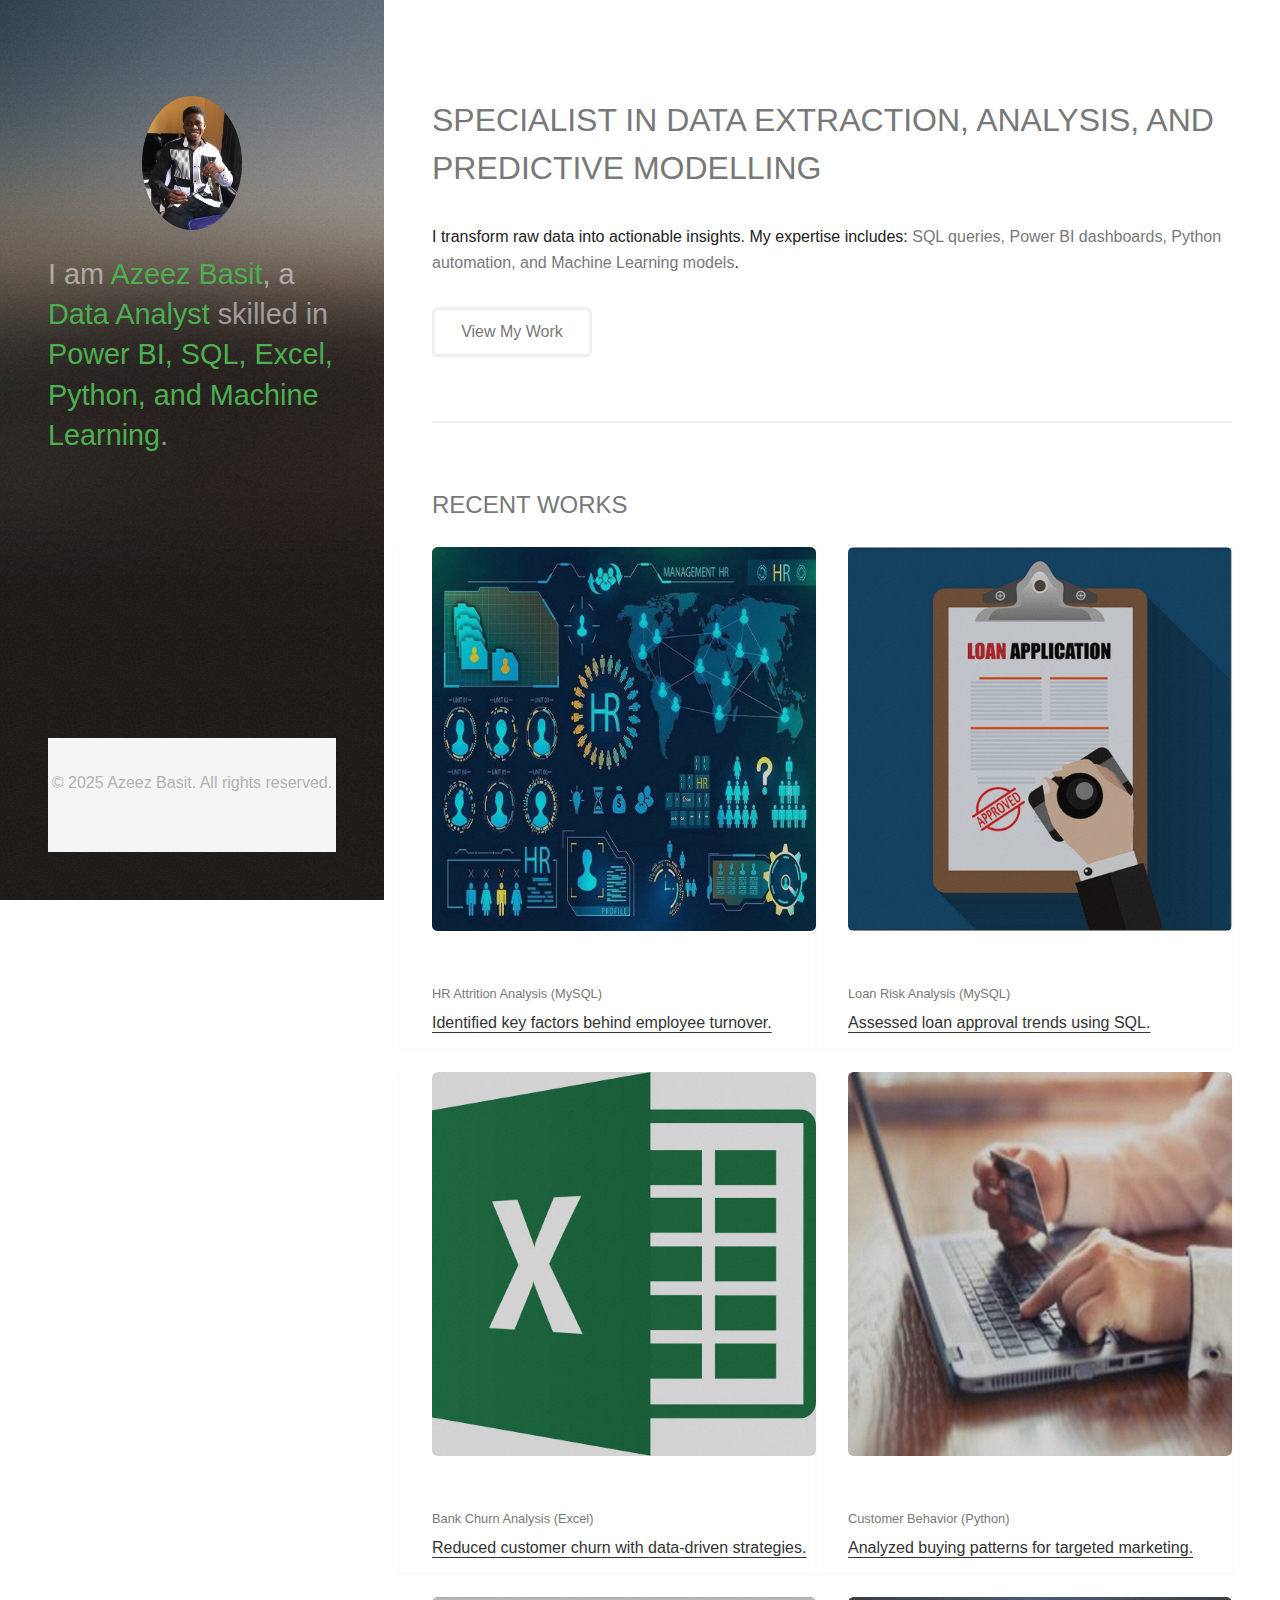
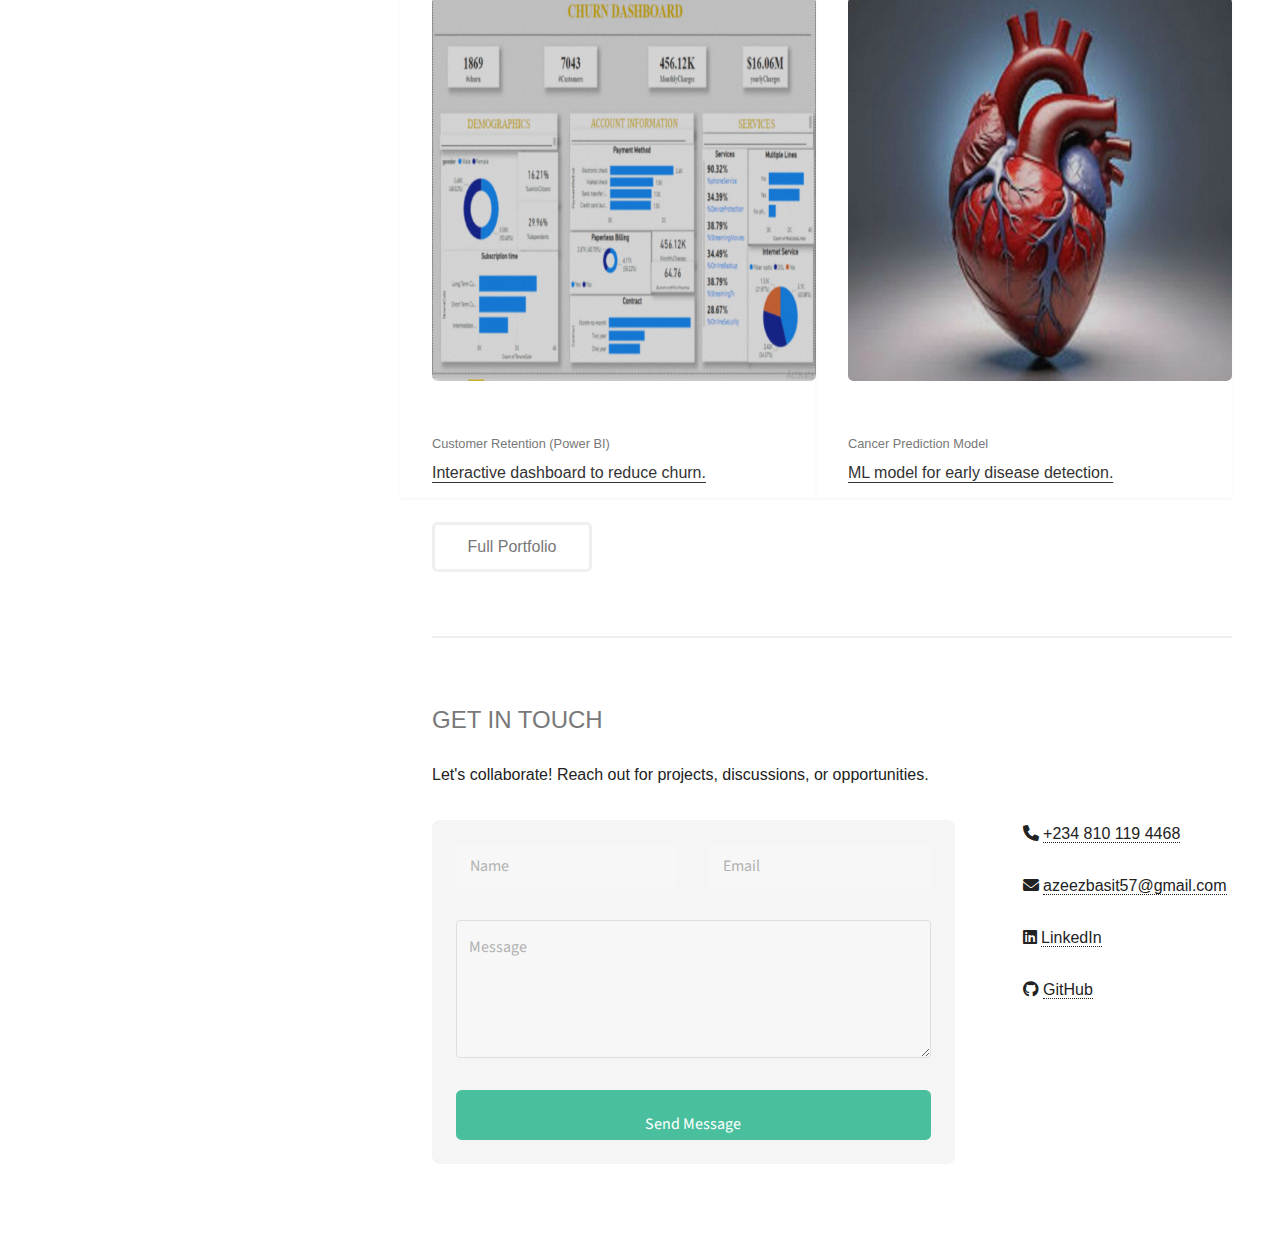
<file: index.html>
<!DOCTYPE html>
<html lang="en">
  <head>
    <title>Azeez Basit | Data Analyst Portfolio</title>
    <meta charset="utf-8" />
    <meta name="viewport" content="width=device-width, initial-scale=1" />
    <meta name="description" content="Data Analyst skilled in Power BI, SQL, Python & Machine Learning. Explore my projects and insights." />
    <link rel="stylesheet" href="assets/css/main.css" />
    <link rel="stylesheet" href="https://cdnjs.cloudflare.com/ajax/libs/font-awesome/6.0.0/css/all.min.css" />
    <style>
      /* ===== IMPROVED STYLES ===== */
      :root {
        --primary-color: #4CAF50;
        --text-color: #222222; /* Darker font color */
        --light-gray: #f5f5f5;
      }

      body {
        font-family: "Roboto", sans-serif;
        line-height: 1.6;
        color: var(--text-color); /* Applies darker text site-wide */
      }

      /* Header & Intro */
      #header .inner h1 {
        font-size: 1.8rem;
        line-height: 1.4;
      }
      #header .inner strong {
        color: var(--primary-color);
      }

      /* Projects Grid */
      .work-item {
        transition: transform 0.3s ease;
        margin-bottom: 1.5rem;
      }
      .work-item:hover {
        transform: translateY(-5px);
      }
      .work-item h3 {
        margin: 0.5rem 0;
        font-size: 1.2rem;
      }
      /* Larger underlined descriptions */
      .work-item p {
        text-decoration: underline;
        text-underline-offset: 4px;
        font-size: 1rem !important; /* Increased size */
        font-weight: normal;
        color: #333 !important; /* Darker than before */
        margin-top: 0.5rem;
      }

      /* Contact Form */
      form {
        background: var(--light-gray);
        padding: 1.5rem;
        border-radius: 8px;
      }
      input, textarea {
        width: 100%;
        padding: 0.75rem;
        margin-bottom: 1rem;
        border: 1px solid #ddd;
        border-radius: 4px;
      }
      input[type="submit"] {
        background: var(--primary-color);
        color: white;
        border: none;
        cursor: pointer;
        padding: 0.75rem 1.5rem;
        transition: background 0.3s;
      }
      input[type="submit"]:hover {
        background: #3e8e41;
      }

      /* Social Links */
      .labeled-icons li {
        margin-bottom: 1rem;
      }
      .labeled-icons a {
        color: var(--primary-color);
        text-decoration: none;
      }
      .labeled-icons a:hover {
        text-decoration: underline;
      }

      /* Footer */
      footer {
        text-align: center;
        padding: 2rem 0;
        background: var(--light-gray);
        margin-top: 2rem;
      }

      /* ===== RESPONSIVE FIXES ===== */
      @media (max-width: 768px) {
        #header .inner h1 {
          font-size: 1.4rem;
        }
        .col-6 {
          width: 100% !important;
        }
        #three .row {
          flex-direction: column;
        }
        #three .col-8, #three .col-4 {
          width: 100% !important;
        }
      }
    </style>
  </head>

  <body class="is-preload">
    <!-- Header -->
    <header id="header">
      <div class="profile">
        <a href="#" class="image avatar">
          <img src="images/prof/profile.jpg" alt="Azeez Basit">
        </a>			
      </div>	
      <div class="inner">
        <h1>
          I am <strong>Azeez Basit</strong>, a <strong>Data Analyst</strong> skilled in <strong>Power BI, SQL, Excel, Python, and Machine Learning</strong>.
        </h1>
      </div>
    </header>

    <!-- Main Content -->
    <main id="main">
      <!-- About Section -->
      <section id="one">
        <header class="major">
          <h2>SPECIALIST IN <strong>DATA EXTRACTION, ANALYSIS, AND PREDICTIVE MODELLING</strong></h2>
        </header>
        <p>
          I transform raw data into actionable insights. My expertise includes:
          <strong>SQL queries, Power BI dashboards, Python automation, and Machine Learning models</strong>.
        </p>
        <a href="#scroll" class="button">View My Work</a>
      </section>

      <!-- Projects Section -->
      <section id="scroll">
        <h2>RECENT WORKS</h2>
        <div class="row">
          <!-- Project 1 -->
          <article class="item col-6 col-12-xsmall work-item">
            <a href="https://github.com/AzeezBasit32/HR-Attrition-Analysis-MYSQL-project" target="_blank">
              <div class="image fit thumb">
                <img src="images/Articles/1.jpg" alt="HR Attrition Analysis">
              </div>
              <header>
                <h3><strong>HR Attrition Analysis (MySQL)</strong></h3>
                <p>Identified key factors behind employee turnover.</p>
              </header>
            </a>
          </article>

          <!-- Project 2 -->
          <article class="item col-6 col-12-xsmall work-item">
            <a href="https://github.com/AzeezBasit32/Loan-Application-SQL-project" target="_blank">
              <div class="image fit thumb">
                <img src="images/Articles/2.png" alt="Loan Data Analysis">
              </div>
              <header>
                <h3><strong>Loan Risk Analysis (MySQL)</strong></h3>
                <p>Assessed loan approval trends using SQL.</p>
              </header>
            </a>
          </article>

          <!-- Project 3 -->
          <article class="item col-6 col-12-xsmall work-item">
            <a href="https://github.com/AzeezBasit32/Bank-Churners-Excel-project" target="_blank">
              <div class="image fit thumb">
                <img src="images/Articles/5.png" alt="Bank Churn Analysis">
              </div>
              <header>
                <h3><strong>Bank Churn Analysis (Excel)</strong></h3>
                <p>Reduced customer churn with data-driven strategies.</p>
              </header>
            </a>
          </article>

          <!-- Project 4 -->
          <article class="item col-6 col-12-xsmall work-item">
            <a href="https://github.com/AzeezBasit32/Customer-purchase-behavior-python-Analysis" target="_blank">
              <div class="image fit thumb">
                <img src="images/Articles/4.jpg" alt="Customer Purchase Analysis">
              </div>
              <header>
                <h3><strong>Customer Behavior (Python)</strong></h3>
                <p>Analyzed buying patterns for targeted marketing.</p>
              </header>
            </a>
          </article>

          <!-- Project 5 -->
          <article class="item col-6 col-12-xsmall work-item">
            <a href="https://github.com/AzeezBasit32/Customer-Churn-Analysis" target="_blank">
              <div class="image fit thumb">
                <img src="images/Articles/customer retention2.png" alt="Customer Retention Dashboard">
              </div>
              <header>
                <h3><strong>Customer Retention (Power BI)</strong></h3>
                <p>Interactive dashboard to reduce churn.</p>
              </header>
            </a>
          </article>

          <!-- Project 6 -->
          <article class="item col-6 col-12-xsmall work-item">
            <a href="https://github.com/AzeezBasit32/Python-synhetic-heart-disease" target="_blank">
              <div class="image fit thumb">
                <img src="images/Articles/6.jfif" alt="Breast Cancer Prediction">
              </div>
              <header>
                <h3><strong>Cancer Prediction Model</strong></h3>
                <p>ML model for early disease detection.</p>
              </header>
            </a>
          </article>
        </div>
        <a href="https://github.com/AzeezBasit32/" class="button">Full Portfolio</a>
      </section>

      <!-- Contact Section -->
      <section id="three">
        <h2>GET IN TOUCH</h2>
        <p>Let's collaborate! Reach out for projects, discussions, or opportunities.</p>
        <div class="row">
          <div class="col-8 col-12-small">
            <form id="contactForm" method="POST">
              <div class="row gtr-uniform">
                <div class="col-6 col-12-xsmall">
                  <input type="text" name="name" id="name" placeholder="Name" required>
                </div>
                <div class="col-6 col-12-xsmall">
                  <input type="email" name="email" id="email" placeholder="Email" required>
                </div>
                <div class="col-12">
                  <textarea name="message" id="message" placeholder="Message" rows="4" required></textarea>
                </div>
                <div class="col-12">
                  <input type="submit" value="Send Message" class="primary">
                </div>
              </div>
            </form>
          </div>
          <div class="col-4 col-12-small">
            <ul class="labeled-icons">
              <li>
                <i class="fas fa-phone"></i>
                <a href="tel:+2348101194468">+234 810 119 4468</a>
              </li>
              <li>
                <i class="fas fa-envelope"></i>
                <a href="mailto:azeezbasit57@gmail.com">azeezbasit57@gmail.com</a>
              </li>
              <li>
                <i class="fab fa-linkedin"></i>
                <a href="linkedin.com/in/azeez-basit-64b980187" target="_blank">LinkedIn</a>
              </li>
              <li>
                <i class="fab fa-github"></i>
                <a href="https://github.com/AzeezBasit32" target="_blank">GitHub</a>
              </li>
            </ul>
          </div>
        </div>
      </section>
    </main>

    <!-- Footer -->
    <footer id="footer">
      <div class="inner">
        <p>&copy; 2025 Azeez Basit. All rights reserved.</p>
      </div>
    </footer>

    <!-- Scripts -->
    <script src="assets/js/jquery.min.js"></script>
    <script src="assets/js/browser.min.js"></script>
    <script src="assets/js/breakpoints.min.js"></script>
    <script src="assets/js/util.js"></script>
    <script src="assets/js/main.js"></script>
    
    <!-- WORKING FORM SCRIPT - READY FOR FORMPREE -->
    <script>
      document.getElementById('contactForm').addEventListener('submit', function(e) {
        e.preventDefault();
        
        // 1. Get form data
        const formData = {
          name: document.getElementById('name').value,
          email: document.getElementById('email').value,
          message: document.getElementById('message').value
        };

        // 2. Simple validation
        if (!formData.name || !formData.email || !formData.message) {
          alert('Please fill all fields');
          return;
        }

        // 3. Send to Formspree (REPLACE YOUR-FORMSPREE-ID)
        fetch('https://formspree.io/f/mblgpvdy', {
          method: 'POST',
          headers: {
            'Content-Type': 'application/json',
          },
          body: JSON.stringify(formData)
        })
        .then(response => {
          if (response.ok) {
            alert('Message sent successfully! I will respond soon.');
            document.getElementById('contactForm').reset();
          } else {
            throw new Error('Failed to send');
          }
        })
        .catch(error => {
          alert('Error: Please email me directly at azeezbasit57@gmail.com');
        });
      });
    </script>
  </body>
</html>
</file>
<file: assets/css/main.css>
@import url("fontawesome-all.min.css");
@import url("https://fonts.googleapis.com/css?family=Source+Sans+Pro:400,400italic");

/*
	Strata by HTML5 UP
	html5up.net | @ajlkn
	Free for personal and commercial use under the CCA 3.0 license (html5up.net/license)
*/

html, body, div, span, applet, object,
iframe, h1, h2, h3, h4, h5, h6, p, blockquote,
pre, a, abbr, acronym, address, big, cite,
code, del, dfn, em, img, ins, kbd, q, s, samp,
small, strike, strong, sub, sup, tt, var, b,
u, i, center, dl, dt, dd, ol, ul, li, fieldset,
form, label, legend, table, caption, tbody,
tfoot, thead, tr, th, td, article, aside,
canvas, details, embed, figure, figcaption,
footer, header, hgroup, menu, nav, output, ruby,
section, summary, time, mark, audio, video {
	margin: 0;
	padding: 0;
	border: 0;
	font-size: 100%;
	font: inherit;
	vertical-align: baseline;}

article, aside, details, figcaption, figure,
footer, header, hgroup, menu, nav, section {
	display: block;}

body {
	line-height: 1;
}

ol, ul {
	list-style: none;
}

blockquote, q {
	quotes: none;
}

	blockquote:before, blockquote:after, q:before, q:after {
		content: '';
		content: none;
	}

table {
	border-collapse: collapse;
	border-spacing: 0;
}

body {
	-webkit-text-size-adjust: none;
}

mark {
	background-color: transparent;
	color: inherit;
}

input::-moz-focus-inner {
	border: 0;
	padding: 0;
}

input, select, textarea {
	-moz-appearance: none;
	-webkit-appearance: none;
	-ms-appearance: none;
	appearance: none;
}

/* Basic */

	html {
		box-sizing: border-box;
	}

	*, *:before, *:after {
		box-sizing: inherit;
	}

	body {
		background: #fff;
	}

		body.is-preload *, body.is-preload *:before, body.is-preload *:after {
			-moz-animation: none !important;
			-webkit-animation: none !important;
			-ms-animation: none !important;
			animation: none !important;
			-moz-transition: none !important;
			-webkit-transition: none !important;
			-ms-transition: none !important;
			transition: none !important;
		}

	body, input, select, textarea {
		color: #a2a2a2;
		font-family: "Source Sans Pro", Helvetica, sans-serif;
		font-size: 16pt;
		font-weight: 400;
		line-height: 1.75em;
	}

	a {
		-moz-transition: color 0.2s ease-in-out, border-color 0.2s ease-in-out;
		-webkit-transition: color 0.2s ease-in-out, border-color 0.2s ease-in-out;
		-ms-transition: color 0.2s ease-in-out, border-color 0.2s ease-in-out;
		transition: color 0.2s ease-in-out, border-color 0.2s ease-in-out;
		border-bottom: dotted 1px;
		color: #49bf9d;
		text-decoration: none;
	}

		a:hover {
			border-bottom-color: transparent;
			color: #49bf9d !important;
			text-decoration: none;
		}

	strong, b {
		color: #787878;
		font-weight: 400;
	}

	em, i {
		font-style: italic;
	}

	p {
		margin: 0 0 2em 0;
	}

	h1, h2, h3, h4, h5, h6 {
		color: #787878;
		font-weight: 400;
		line-height: 1em;
		margin: 0 0 1em 0;
	}

		h1 a, h2 a, h3 a, h4 a, h5 a, h6 a {
			color: inherit;
			text-decoration: none;
		}

	h1 {
		font-size: 2em;
		line-height: 1.5em;
	}

	h2 {
		font-size: 1.5em;
		line-height: 1.5em;
	}

	h3 {
		font-size: 1.25em;
		line-height: 1.5em;
	}

	h4 {
		font-size: 1.1em;
		line-height: 1.5em;
	}

	h5 {
		font-size: 0.9em;
		line-height: 1.5em;
	}

	h6 {
		font-size: 0.7em;
		line-height: 1.5em;
	}

	sub {
		font-size: 0.8em;
		position: relative;
		top: 0.5em;
	}

	sup {
		font-size: 0.8em;
		position: relative;
		top: -0.5em;
	}

	hr {
		border: 0;
		border-bottom: solid 2px #efefef;
		margin: 2em 0;
	}

		hr.major {
			margin: 3em 0;
		}

	blockquote {
		border-left: solid 6px #efefef;
		font-style: italic;
		margin: 0 0 2em 0;
		padding: 0.5em 0 0.5em 1.5em;
	}

	code {
		background: #f7f7f7;
		border-radius: 0.35em;
		border: solid 2px #efefef;
		font-family: "Courier New", monospace;
		font-size: 0.9em;
		margin: 0 0.25em;
		padding: 0.25em 0.65em;
	}

	pre {
		-webkit-overflow-scrolling: touch;
		font-family: "Courier New", monospace;
		font-size: 0.9em;
		margin: 0 0 2em 0;
	}

		pre code {
			display: block;
			line-height: 1.75em;
			padding: 1em 1.5em;
			overflow-x: auto;
		}

	.align-left {
		text-align: left;
	}

	.align-center {
		text-align: center;
	}

	.align-right {
		text-align: right;
	}

	/* Items */

	.item {
		box-shadow: 0 0.05em 0.15em 0 rgba(0, 0, 0, 0.05);
		margin-bottom: 40px;
	}

		.item header {
			background: #fff;
			margin: 0;
			padding: 1em 0 1em 0;
			font-size: 0.8em;
		}

			.item header h3 {
				font-size: 1em;
			}

			/* .item images{
				padding: 0%;
			} */




/* Container */

	.container {
		margin: 0 auto;
		max-width: calc(100% - 4em);
		width: 100%;
	}

		.container.xsmall {
			width: 25%;
		}

		.container.small {
			width: 50%;
		}

		.container.medium {
			width: 75%;
		}

		.container.large {
			width: 125%;
		}

		.container.xlarge {
			width: 150%;
		}

		.container.max {
			width: 100%;
		}

		@media screen and (max-width: 980px) {

			.container {
				width: 100% !important;
				max-width: 100% !important;
			}

		}

		@media screen and (max-width: 480px) {

			.container {
				max-width: calc(100% - 3em);
			}

		}

/* Row */

	.row {
		display: flex;
		flex-wrap: wrap;
		box-sizing: border-box;
		align-items: stretch;
	}

		.row > * {
			box-sizing: border-box;
		}

		.row.gtr-uniform > * > :last-child {
			margin-bottom: 0;
		}

		.row.aln-left {
			justify-content: flex-start;
		}

		.row.aln-center {
			justify-content: center;
		}

		.row.aln-right {
			justify-content: flex-end;
		}

		.row.aln-top {
			align-items: flex-start;
		}

		.row.aln-middle {
			align-items: center;
		}

		.row.aln-bottom {
			align-items: flex-end;
		}

		.row > .imp {
			order: -1;
		}

		.row > .col-1 {
			width: 8.33333%;
		}

		.row > .off-1 {
			margin-left: 8.33333%;
		}

		.row > .col-2 {
			width: 16.66667%;
		}

		.row > .off-2 {
			margin-left: 16.66667%;
		}

		.row > .col-3 {
			width: 25%;
		}

		.row > .off-3 {
			margin-left: 25%;
		}

		.row > .col-4 {
			width: 33.33333%;
		}

		.row > .off-4 {
			margin-left: 33.33333%;
		}

		.row > .col-5 {
			width: 41.66667%;
		}

		.row > .off-5 {
			margin-left: 41.66667%;
		}

		.row > .col-6 {
			width: 50%;
		}

		.row > .off-6 {
			margin-left: 50%;
		}

		.row > .col-7 {
			width: 58.33333%;
		}

		.row > .off-7 {
			margin-left: 58.33333%;
		}

		.row > .col-8 {
			width: 66.66667%;
		}

		.row > .off-8 {
			margin-left: 66.66667%;
		}

		.row > .col-9 {
			width: 75%;
		}

		.row > .off-9 {
			margin-left: 75%;
		}

		.row > .col-10 {
			width: 83.33333%;
		}

		.row > .off-10 {
			margin-left: 83.33333%;
		}

		.row > .col-11 {
			width: 91.66667%;
		}

		.row > .off-11 {
			margin-left: 91.66667%;
		}

		.row > .col-12 {
			width: 100%;
		}

		.row > .off-12 {
			margin-left: 100%;
		}

		.row.gtr-0 {
			margin-top: 0;
			margin-left: 0em;
		}

			.row.gtr-0 > * {
				padding: 0 0 0 0em;
			}

			.row.gtr-0.gtr-uniform {
				margin-top: 0em;
			}

				.row.gtr-0.gtr-uniform > * {
					padding-top: 0em;
				}

		.row.gtr-25 {
			margin-top: 0;
			margin-left: -0.625em;
		}

			.row.gtr-25 > * {
				padding: 0 0 0 0.625em;
			}

			.row.gtr-25.gtr-uniform {
				margin-top: -0.625em;
			}

				.row.gtr-25.gtr-uniform > * {
					padding-top: 0.625em;
				}

		.row.gtr-50 {
			margin-top: 0;
			margin-left: -1.25em;
		}

			.row.gtr-50 > * {
				padding: 0 0 0 1.25em;
			}

			.row.gtr-50.gtr-uniform {
				margin-top: -1.25em;
			}

				.row.gtr-50.gtr-uniform > * {
					padding-top: 1.25em;
				}

		.row {
			margin-top: 0;
			margin-left: -2.5em;
		}

			.row > * {
				padding: 0 0 0 2.5em;
			}

			.row.gtr-uniform {
				margin-top: -2.5em;
			}

				.row.gtr-uniform > * {
					padding-top: 2.5em;
				}

		.row.gtr-150 {
			margin-top: 0;
			margin-left: -3.75em;
		}

			.row.gtr-150 > * {
				padding: 0 0 0 3.75em;
			}

			.row.gtr-150.gtr-uniform {
				margin-top: -3.75em;
			}

				.row.gtr-150.gtr-uniform > * {
					padding-top: 3.75em;
				}

		.row.gtr-200 {
			margin-top: 0;
			margin-left: -5em;
		}

			.row.gtr-200 > * {
				padding: 0 0 0 5em;
			}

			.row.gtr-200.gtr-uniform {
				margin-top: -5em;
			}

				.row.gtr-200.gtr-uniform > * {
					padding-top: 5em;
				}

		@media screen and (max-width: 1800px) {

			.row {
				display: flex;
				flex-wrap: wrap;
				box-sizing: border-box;
				align-items: stretch;
			}

				.row > * {
					box-sizing: border-box;
				}

				.row.gtr-uniform > * > :last-child {
					margin-bottom: 0;
				}

				.row.aln-left {
					justify-content: flex-start;
				}

				.row.aln-center {
					justify-content: center;
				}

				.row.aln-right {
					justify-content: flex-end;
				}

				.row.aln-top {
					align-items: flex-start;
				}

				.row.aln-middle {
					align-items: center;
				}

				.row.aln-bottom {
					align-items: flex-end;
				}

				.row > .imp-xlarge {
					order: -1;
				}

				.row > .col-1-xlarge {
					width: 8.33333%;
				}

				.row > .off-1-xlarge {
					margin-left: 8.33333%;
				}

				.row > .col-2-xlarge {
					width: 16.66667%;
				}

				.row > .off-2-xlarge {
					margin-left: 16.66667%;
				}

				.row > .col-3-xlarge {
					width: 25%;
				}

				.row > .off-3-xlarge {
					margin-left: 25%;
				}

				.row > .col-4-xlarge {
					width: 33.33333%;
				}

				.row > .off-4-xlarge {
					margin-left: 33.33333%;
				}

				.row > .col-5-xlarge {
					width: 41.66667%;
				}

				.row > .off-5-xlarge {
					margin-left: 41.66667%;
				}

				.row > .col-6-xlarge {
					width: 50%;
				}

				.row > .off-6-xlarge {
					margin-left: 50%;
				}

				.row > .col-7-xlarge {
					width: 58.33333%;
				}

				.row > .off-7-xlarge {
					margin-left: 58.33333%;
				}

				.row > .col-8-xlarge {
					width: 66.66667%;
				}

				.row > .off-8-xlarge {
					margin-left: 66.66667%;
				}

				.row > .col-9-xlarge {
					width: 75%;
				}

				.row > .off-9-xlarge {
					margin-left: 75%;
				}

				.row > .col-10-xlarge {
					width: 83.33333%;
				}

				.row > .off-10-xlarge {
					margin-left: 83.33333%;
				}

				.row > .col-11-xlarge {
					width: 91.66667%;
				}

				.row > .off-11-xlarge {
					margin-left: 91.66667%;
				}

				.row > .col-12-xlarge {
					width: 100%;
				}

				.row > .off-12-xlarge {
					margin-left: 100%;
				}

				.row.gtr-0 {
					margin-top: 0;
					margin-left: 0em;
				}

					.row.gtr-0 > * {
						padding: 0 0 0 0em;
					}

					.row.gtr-0.gtr-uniform {
						margin-top: 0em;
					}

						.row.gtr-0.gtr-uniform > * {
							padding-top: 0em;
						}

				.row.gtr-25 {
					margin-top: 0;
					margin-left: -0.625em;
				}

					.row.gtr-25 > * {
						padding: 0 0 0 0.625em;
					}

					.row.gtr-25.gtr-uniform {
						margin-top: -0.625em;
					}

						.row.gtr-25.gtr-uniform > * {
							padding-top: 0.625em;
						}

				.row.gtr-50 {
					margin-top: 0;
					margin-left: -1.25em;
				}

					.row.gtr-50 > * {
						padding: 0 0 0 1.25em;
					}

					.row.gtr-50.gtr-uniform {
						margin-top: -1.25em;
					}

						.row.gtr-50.gtr-uniform > * {
							padding-top: 1.25em;
						}

				.row {
					margin-top: 0;
					margin-left: -2.5em;
				}

					.row > * {
						padding: 0 0 0 2.5em;
					}

					.row.gtr-uniform {
						margin-top: -2.5em;
					}

						.row.gtr-uniform > * {
							padding-top: 2.5em;
						}

				.row.gtr-150 {
					margin-top: 0;
					margin-left: -3.75em;
				}

					.row.gtr-150 > * {
						padding: 0 0 0 3.75em;
					}

					.row.gtr-150.gtr-uniform {
						margin-top: -3.75em;
					}

						.row.gtr-150.gtr-uniform > * {
							padding-top: 3.75em;
						}

				.row.gtr-200 {
					margin-top: 0;
					margin-left: -5em;
				}

					.row.gtr-200 > * {
						padding: 0 0 0 5em;
					}

					.row.gtr-200.gtr-uniform {
						margin-top: -5em;
					}

						.row.gtr-200.gtr-uniform > * {
							padding-top: 5em;
						}

		}

		@media screen and (max-width: 1280px) {

			.row {
				display: flex;
				flex-wrap: wrap;
				box-sizing: border-box;
				align-items: stretch;
			}

				.row > * {
					box-sizing: border-box;
				}

				.row.gtr-uniform > * > :last-child {
					margin-bottom: 0;
				}

				.row.aln-left {
					justify-content: flex-start;
				}

				.row.aln-center {
					justify-content: center;
				}

				.row.aln-right {
					justify-content: flex-end;
				}

				.row.aln-top {
					align-items: flex-start;
				}

				.row.aln-middle {
					align-items: center;
				}

				.row.aln-bottom {
					align-items: flex-end;
				}

				.row > .imp-large {
					order: -1;
				}

				.row > .col-1-large {
					width: 8.33333%;
				}

				.row > .off-1-large {
					margin-left: 8.33333%;
				}

				.row > .col-2-large {
					width: 16.66667%;
				}

				.row > .off-2-large {
					margin-left: 16.66667%;
				}

				.row > .col-3-large {
					width: 25%;
				}

				.row > .off-3-large {
					margin-left: 25%;
				}

				.row > .col-4-large {
					width: 33.33333%;
				}

				.row > .off-4-large {
					margin-left: 33.33333%;
				}

				.row > .col-5-large {
					width: 41.66667%;
				}

				.row > .off-5-large {
					margin-left: 41.66667%;
				}

				.row > .col-6-large {
					width: 50%;
				}

				.row > .off-6-large {
					margin-left: 50%;
				}

				.row > .col-7-large {
					width: 58.33333%;
				}

				.row > .off-7-large {
					margin-left: 58.33333%;
				}

				.row > .col-8-large {
					width: 66.66667%;
				}

				.row > .off-8-large {
					margin-left: 66.66667%;
				}

				.row > .col-9-large {
					width: 75%;
				}

				.row > .off-9-large {
					margin-left: 75%;
				}

				.row > .col-10-large {
					width: 83.33333%;
				}

				.row > .off-10-large {
					margin-left: 83.33333%;
				}

				.row > .col-11-large {
					width: 91.66667%;
				}

				.row > .off-11-large {
					margin-left: 91.66667%;
				}

				.row > .col-12-large {
					width: 100%;
				}

				.row > .off-12-large {
					margin-left: 100%;
				}

				.row.gtr-0 {
					margin-top: 0;
					margin-left: 0em;
				}

					.row.gtr-0 > * {
						padding: 0 0 0 0em;
					}

					.row.gtr-0.gtr-uniform {
						margin-top: 0em;
					}

						.row.gtr-0.gtr-uniform > * {
							padding-top: 0em;
						}

				.row.gtr-25 {
					margin-top: 0;
					margin-left: -0.5em;
				}

					.row.gtr-25 > * {
						padding: 0 0 0 0.5em;
					}

					.row.gtr-25.gtr-uniform {
						margin-top: -0.5em;
					}

						.row.gtr-25.gtr-uniform > * {
							padding-top: 0.5em;
						}

				.row.gtr-50 {
					margin-top: 0;
					margin-left: -1em;
				}

					.row.gtr-50 > * {
						padding: 0 0 0 1em;
					}

					.row.gtr-50.gtr-uniform {
						margin-top: -1em;
					}

						.row.gtr-50.gtr-uniform > * {
							padding-top: 1em;
						}

				.row {
					margin-top: 0;
					margin-left: -2em;
				}

					.row > * {
						padding: 0 0 0 2em;
					}

					.row.gtr-uniform {
						margin-top: -2em;
					}

						.row.gtr-uniform > * {
							padding-top: 2em;
						}

				.row.gtr-150 {
					margin-top: 0;
					margin-left: -3em;
				}

					.row.gtr-150 > * {
						padding: 0 0 0 3em;
					}

					.row.gtr-150.gtr-uniform {
						margin-top: -3em;
					}

						.row.gtr-150.gtr-uniform > * {
							padding-top: 3em;
						}

				.row.gtr-200 {
					margin-top: 0;
					margin-left: -4em;
				}

					.row.gtr-200 > * {
						padding: 0 0 0 4em;
					}

					.row.gtr-200.gtr-uniform {
						margin-top: -4em;
					}

						.row.gtr-200.gtr-uniform > * {
							padding-top: 4em;
						}

		}

		@media screen and (max-width: 980px) {

			.row {
				display: flex;
				flex-wrap: wrap;
				box-sizing: border-box;
				align-items: stretch;
			}

				.row > * {
					box-sizing: border-box;
				}

				.row.gtr-uniform > * > :last-child {
					margin-bottom: 0;
				}

				.row.aln-left {
					justify-content: flex-start;
				}

				.row.aln-center {
					justify-content: center;
				}

				.row.aln-right {
					justify-content: flex-end;
				}

				.row.aln-top {
					align-items: flex-start;
				}

				.row.aln-middle {
					align-items: center;
				}

				.row.aln-bottom {
					align-items: flex-end;
				}

				.row > .imp-medium {
					order: -1;
				}

				.row > .col-1-medium {
					width: 8.33333%;
				}

				.row > .off-1-medium {
					margin-left: 8.33333%;
				}

				.row > .col-2-medium {
					width: 16.66667%;
				}

				.row > .off-2-medium {
					margin-left: 16.66667%;
				}

				.row > .col-3-medium {
					width: 25%;
				}

				.row > .off-3-medium {
					margin-left: 25%;
				}

				.row > .col-4-medium {
					width: 33.33333%;
				}

				.row > .off-4-medium {
					margin-left: 33.33333%;
				}

				.row > .col-5-medium {
					width: 41.66667%;
				}

				.row > .off-5-medium {
					margin-left: 41.66667%;
				}

				.row > .col-6-medium {
					width: 50%;
				}

				.row > .off-6-medium {
					margin-left: 50%;
				}

				.row > .col-7-medium {
					width: 58.33333%;
				}

				.row > .off-7-medium {
					margin-left: 58.33333%;
				}

				.row > .col-8-medium {
					width: 66.66667%;
				}

				.row > .off-8-medium {
					margin-left: 66.66667%;
				}

				.row > .col-9-medium {
					width: 75%;
				}

				.row > .off-9-medium {
					margin-left: 75%;
				}

				.row > .col-10-medium {
					width: 83.33333%;
				}

				.row > .off-10-medium {
					margin-left: 83.33333%;
				}

				.row > .col-11-medium {
					width: 91.66667%;
				}

				.row > .off-11-medium {
					margin-left: 91.66667%;
				}

				.row > .col-12-medium {
					width: 100%;
				}

				.row > .off-12-medium {
					margin-left: 100%;
				}

				.row.gtr-0 {
					margin-top: 0;
					margin-left: 0em;
				}

					.row.gtr-0 > * {
						padding: 0 0 0 0em;
					}

					.row.gtr-0.gtr-uniform {
						margin-top: 0em;
					}

						.row.gtr-0.gtr-uniform > * {
							padding-top: 0em;
						}

				.row.gtr-25 {
					margin-top: 0;
					margin-left: -0.5em;
				}

					.row.gtr-25 > * {
						padding: 0 0 0 0.5em;
					}

					.row.gtr-25.gtr-uniform {
						margin-top: -0.5em;
					}

						.row.gtr-25.gtr-uniform > * {
							padding-top: 0.5em;
						}

				.row.gtr-50 {
					margin-top: 0;
					margin-left: -1em;
				}

					.row.gtr-50 > * {
						padding: 0 0 0 1em;
					}

					.row.gtr-50.gtr-uniform {
						margin-top: -1em;
					}

						.row.gtr-50.gtr-uniform > * {
							padding-top: 1em;
						}

				.row {
					margin-top: 0;
					margin-left: -2em;
				}

					.row > * {
						padding: 0 0 0 2em;
					}

					.row.gtr-uniform {
						margin-top: -2em;
					}

						.row.gtr-uniform > * {
							padding-top: 2em;
						}

				.row.gtr-150 {
					margin-top: 0;
					margin-left: -3em;
				}

					.row.gtr-150 > * {
						padding: 0 0 0 3em;
					}

					.row.gtr-150.gtr-uniform {
						margin-top: -3em;
					}

						.row.gtr-150.gtr-uniform > * {
							padding-top: 3em;
						}

				.row.gtr-200 {
					margin-top: 0;
					margin-left: -4em;
				}

					.row.gtr-200 > * {
						padding: 0 0 0 4em;
					}

					.row.gtr-200.gtr-uniform {
						margin-top: -4em;
					}

						.row.gtr-200.gtr-uniform > * {
							padding-top: 4em;
						}

		}

		@media screen and (max-width: 736px) {

			.row {
				display: flex;
				flex-wrap: wrap;
				box-sizing: border-box;
				align-items: stretch;
			}

				.row > * {
					box-sizing: border-box;
				}

				.row.gtr-uniform > * > :last-child {
					margin-bottom: 0;
				}

				.row.aln-left {
					justify-content: flex-start;
				}

				.row.aln-center {
					justify-content: center;
				}

				.row.aln-right {
					justify-content: flex-end;
				}

				.row.aln-top {
					align-items: flex-start;
				}

				.row.aln-middle {
					align-items: center;
				}

				.row.aln-bottom {
					align-items: flex-end;
				}

				.row > .imp-small {
					order: -1;
				}

				.row > .col-1-small {
					width: 8.33333%;
				}

				.row > .off-1-small {
					margin-left: 8.33333%;
				}

				.row > .col-2-small {
					width: 16.66667%;
				}

				.row > .off-2-small {
					margin-left: 16.66667%;
				}

				.row > .col-3-small {
					width: 25%;
				}

				.row > .off-3-small {
					margin-left: 25%;
				}

				.row > .col-4-small {
					width: 33.33333%;
				}

				.row > .off-4-small {
					margin-left: 33.33333%;
				}

				.row > .col-5-small {
					width: 41.66667%;
				}

				.row > .off-5-small {
					margin-left: 41.66667%;
				}

				.row > .col-6-small {
					width: 50%;
				}

				.row > .off-6-small {
					margin-left: 50%;
				}

				.row > .col-7-small {
					width: 58.33333%;
				}

				.row > .off-7-small {
					margin-left: 58.33333%;
				}

				.row > .col-8-small {
					width: 66.66667%;
				}

				.row > .off-8-small {
					margin-left: 66.66667%;
				}

				.row > .col-9-small {
					width: 75%;
				}

				.row > .off-9-small {
					margin-left: 75%;
				}

				.row > .col-10-small {
					width: 83.33333%;
				}

				.row > .off-10-small {
					margin-left: 83.33333%;
				}

				.row > .col-11-small {
					width: 91.66667%;
				}

				.row > .off-11-small {
					margin-left: 91.66667%;
				}

				.row > .col-12-small {
					width: 100%;
				}

				.row > .off-12-small {
					margin-left: 100%;
				}

				.row.gtr-0 {
					margin-top: 0;
					margin-left: 0em;
				}

					.row.gtr-0 > * {
						padding: 0 0 0 0em;
					}

					.row.gtr-0.gtr-uniform {
						margin-top: 0em;
					}

						.row.gtr-0.gtr-uniform > * {
							padding-top: 0em;
						}

				.row.gtr-25 {
					margin-top: 0;
					margin-left: -0.375em;
				}

					.row.gtr-25 > * {
						padding: 0 0 0 0.375em;
					}

					.row.gtr-25.gtr-uniform {
						margin-top: -0.375em;
					}

						.row.gtr-25.gtr-uniform > * {
							padding-top: 0.375em;
						}

				.row.gtr-50 {
					margin-top: 0;
					margin-left: -0.75em;
				}

					.row.gtr-50 > * {
						padding: 0 0 0 0.75em;
					}

					.row.gtr-50.gtr-uniform {
						margin-top: -0.75em;
					}

						.row.gtr-50.gtr-uniform > * {
							padding-top: 0.75em;
						}

				.row {
					margin-top: 0;
					margin-left: -1.5em;
				}

					.row > * {
						padding: 0 0 0 1.5em;
					}

					.row.gtr-uniform {
						margin-top: -1.5em;
					}

						.row.gtr-uniform > * {
							padding-top: 1.5em;
						}

				.row.gtr-150 {
					margin-top: 0;
					margin-left: -2.25em;
				}

					.row.gtr-150 > * {
						padding: 0 0 0 2.25em;
					}

					.row.gtr-150.gtr-uniform {
						margin-top: -2.25em;
					}

						.row.gtr-150.gtr-uniform > * {
							padding-top: 2.25em;
						}

				.row.gtr-200 {
					margin-top: 0;
					margin-left: -3em;
				}

					.row.gtr-200 > * {
						padding: 0 0 0 3em;
					}

					.row.gtr-200.gtr-uniform {
						margin-top: -3em;
					}

						.row.gtr-200.gtr-uniform > * {
							padding-top: 3em;
						}

		}

		@media screen and (max-width: 480px) {

			.row {
				display: flex;
				flex-wrap: wrap;
				box-sizing: border-box;
				align-items: stretch;
			}

				.row > * {
					box-sizing: border-box;
				}

				.row.gtr-uniform > * > :last-child {
					margin-bottom: 0;
				}

				.row.aln-left {
					justify-content: flex-start;
				}

				.row.aln-center {
					justify-content: center;
				}

				.row.aln-right {
					justify-content: flex-end;
				}

				.row.aln-top {
					align-items: flex-start;
				}

				.row.aln-middle {
					align-items: center;
				}

				.row.aln-bottom {
					align-items: flex-end;
				}

				.row > .imp-xsmall {
					order: -1;
				}

				.row > .col-1-xsmall {
					width: 8.33333%;
				}

				.row > .off-1-xsmall {
					margin-left: 8.33333%;
				}

				.row > .col-2-xsmall {
					width: 16.66667%;
				}

				.row > .off-2-xsmall {
					margin-left: 16.66667%;
				}

				.row > .col-3-xsmall {
					width: 25%;
				}

				.row > .off-3-xsmall {
					margin-left: 25%;
				}

				.row > .col-4-xsmall {
					width: 33.33333%;
				}

				.row > .off-4-xsmall {
					margin-left: 33.33333%;
				}

				.row > .col-5-xsmall {
					width: 41.66667%;
				}

				.row > .off-5-xsmall {
					margin-left: 41.66667%;
				}

				.row > .col-6-xsmall {
					width: 50%;
				}

				.row > .off-6-xsmall {
					margin-left: 50%;
				}

				.row > .col-7-xsmall {
					width: 58.33333%;
				}

				.row > .off-7-xsmall {
					margin-left: 58.33333%;
				}

				.row > .col-8-xsmall {
					width: 66.66667%;
				}

				.row > .off-8-xsmall {
					margin-left: 66.66667%;
				}

				.row > .col-9-xsmall {
					width: 75%;
				}

				.row > .off-9-xsmall {
					margin-left: 75%;
				}

				.row > .col-10-xsmall {
					width: 83.33333%;
				}

				.row > .off-10-xsmall {
					margin-left: 83.33333%;
				}

				.row > .col-11-xsmall {
					width: 91.66667%;
				}

				.row > .off-11-xsmall {
					margin-left: 91.66667%;
				}

				.row > .col-12-xsmall {
					width: 100%;
				}

				.row > .off-12-xsmall {
					margin-left: 100%;
				}

				.row.gtr-0 {
					margin-top: 0;
					margin-left: 0em;
				}

					.row.gtr-0 > * {
						padding: 0 0 0 0em;
					}

					.row.gtr-0.gtr-uniform {
						margin-top: 0em;
					}

						.row.gtr-0.gtr-uniform > * {
							padding-top: 0em;
						}

				.row.gtr-25 {
					margin-top: 0;
					margin-left: -0.375em;
				}

					.row.gtr-25 > * {
						padding: 0 0 0 0.375em;
					}

					.row.gtr-25.gtr-uniform {
						margin-top: -0.375em;
					}

						.row.gtr-25.gtr-uniform > * {
							padding-top: 0.375em;
						}

				.row.gtr-50 {
					margin-top: 0;
					margin-left: -0.75em;
				}

					.row.gtr-50 > * {
						padding: 0 0 0 0.75em;
					}

					.row.gtr-50.gtr-uniform {
						margin-top: -0.75em;
					}

						.row.gtr-50.gtr-uniform > * {
							padding-top: 0.75em;
						}

				.row {
					margin-top: 0;
					margin-left: -1.5em;
				}

					.row > * {
						padding: 0 0 0 1.5em;
					}

					.row.gtr-uniform {
						margin-top: -1.5em;
					}

						.row.gtr-uniform > * {
							padding-top: 1.5em;
						}

				.row.gtr-150 {
					margin-top: 0;
					margin-left: -2.25em;
				}

					.row.gtr-150 > * {
						padding: 0 0 0 2.25em;
					}

					.row.gtr-150.gtr-uniform {
						margin-top: -2.25em;
					}

						.row.gtr-150.gtr-uniform > * {
							padding-top: 2.25em;
						}

				.row.gtr-200 {
					margin-top: 0;
					margin-left: -3em;
				}

					.row.gtr-200 > * {
						padding: 0 0 0 3em;
					}

					.row.gtr-200.gtr-uniform {
						margin-top: -3em;
					}

						.row.gtr-200.gtr-uniform > * {
							padding-top: 3em;
						}

		}

/* Section/Article */

	section.special, article.special {
		text-align: center;
	}

	header p {
		color: #b2b2b2;
		position: relative;
		margin: 0 0 1.5em 0;
	}

	header h2 + p {
		font-size: 1.25em;
		margin-top: -1em;
		line-height: 1.5em;
	}

	header h3 + p {
		font-size: 1.1em;
		margin-top: -0.8em;
		line-height: 1.5em;
	}

	header h4 + p,
	header h5 + p,
	header h6 + p {
		font-size: 0.9em;
		margin-top: -0.6em;
		line-height: 1.5em;
	}

	header.major h2 {
		font-size: 2em;
	}

/* Form */

	form {
		margin: 0 0 2em 0;
	}

	label {
		color: #787878;
		display: block;
		font-size: 0.9em;
		font-weight: 400;
		margin: 0 0 1em 0;
	}

	input[type="text"],
	input[type="password"],
	input[type="email"],
	select,
	textarea {
		-moz-appearance: none;
		-webkit-appearance: none;
		-ms-appearance: none;
		appearance: none;
		background: #f7f7f7;
		border-radius: 0.35em;
		border: solid 2px transparent;
		color: inherit;
		display: block;
		outline: 0;
		padding: 0 0.75em;
		text-decoration: none;
		width: 100%;
	}

		input[type="text"]:invalid,
		input[type="password"]:invalid,
		input[type="email"]:invalid,
		select:invalid,
		textarea:invalid {
			box-shadow: none;
		}

		input[type="text"]:focus,
		input[type="password"]:focus,
		input[type="email"]:focus,
		select:focus,
		textarea:focus {
			border-color: #49bf9d;
		}

	select {
		background-image: url("data:image/svg+xml;charset=utf8,%3Csvg xmlns='http://www.w3.org/2000/svg' width='40' height='40' preserveAspectRatio='none' viewBox='0 0 40 40'%3E%3Cpath d='M9.4,12.3l10.4,10.4l10.4-10.4c0.2-0.2,0.5-0.4,0.9-0.4c0.3,0,0.6,0.1,0.9,0.4l3.3,3.3c0.2,0.2,0.4,0.5,0.4,0.9 c0,0.4-0.1,0.6-0.4,0.9L20.7,31.9c-0.2,0.2-0.5,0.4-0.9,0.4c-0.3,0-0.6-0.1-0.9-0.4L4.3,17.3c-0.2-0.2-0.4-0.5-0.4-0.9 c0-0.4,0.1-0.6,0.4-0.9l3.3-3.3c0.2-0.2,0.5-0.4,0.9-0.4S9.1,12.1,9.4,12.3z' fill='%23dfdfdf' /%3E%3C/svg%3E");
		background-size: 1.25rem;
		background-repeat: no-repeat;
		background-position: calc(100% - 1rem) center;
		height: 2.75em;
		padding-right: 2.75em;
		text-overflow: ellipsis;
	}

		select option {
			color: #787878;
			background: #fff;
		}

		select:focus::-ms-value {
			background-color: transparent;
		}

		select::-ms-expand {
			display: none;
		}

	input[type="text"],
	input[type="password"],
	input[type="email"],
	select {
		height: 2.75em;
	}

	textarea {
		padding: 0.75em;
	}

	input[type="checkbox"],
	input[type="radio"] {
		-moz-appearance: none;
		-webkit-appearance: none;
		-ms-appearance: none;
		appearance: none;
		display: block;
		float: left;
		margin-right: -2em;
		opacity: 0;
		width: 1em;
		z-index: -1;
	}

		input[type="checkbox"] + label,
		input[type="radio"] + label {
			text-decoration: none;
			color: #a2a2a2;
			cursor: pointer;
			display: inline-block;
			font-size: 1em;
			font-weight: 400;
			padding-left: 2.4em;
			padding-right: 0.75em;
			position: relative;
		}

			input[type="checkbox"] + label:before,
			input[type="radio"] + label:before {
				-moz-osx-font-smoothing: grayscale;
				-webkit-font-smoothing: antialiased;
				display: inline-block;
				font-style: normal;
				font-variant: normal;
				text-rendering: auto;
				line-height: 1;
				text-transform: none !important;
				font-family: 'Font Awesome 5 Free';
				font-weight: 900;
			}

			input[type="checkbox"] + label:before,
			input[type="radio"] + label:before {
				background: #f7f7f7;
				border-radius: 0.35em;
				border: solid 2px transparent;
				content: '';
				display: inline-block;
				font-size: 0.8em;
				height: 2.0625em;
				left: 0;
				line-height: 1.85625em;
				position: absolute;
				text-align: center;
				top: 0;
				width: 2.0625em;
			}

		input[type="checkbox"]:checked + label:before,
		input[type="radio"]:checked + label:before {
			background: #787878;
			border-color: #787878;
			color: #fff;
			content: '\f00c';
		}

		input[type="checkbox"]:focus + label:before,
		input[type="radio"]:focus + label:before {
			border-color: #49bf9d;
		}

	input[type="checkbox"] + label:before {
		border-radius: 0.35em;
	}

	input[type="radio"] + label:before {
		border-radius: 100%;
	}

	::-webkit-input-placeholder {
		color: #b2b2b2 !important;
		opacity: 1.0;
	}

	:-moz-placeholder {
		color: #b2b2b2 !important;
		opacity: 1.0;
	}

	::-moz-placeholder {
		color: #b2b2b2 !important;
		opacity: 1.0;
	}

	:-ms-input-placeholder {
		color: #b2b2b2 !important;
		opacity: 1.0;
	}

/* Box */

	.box {
		border-radius: 0.35em;
		border: solid 2px #efefef;
		margin-bottom: 2em;
		padding: 1.5em;
	}

		.box > :last-child,
		.box > :last-child > :last-child,
		.box > :last-child > :last-child > :last-child {
			margin-bottom: 0;
		}

		.box.alt {
			border: 0;
			border-radius: 0;
			padding: 0;
		}

/* Icon */

	.icon {
		text-decoration: none;
		border-bottom: none;
		position: relative;
	}

		.icon:before {
			-moz-osx-font-smoothing: grayscale;
			-webkit-font-smoothing: antialiased;
			display: inline-block;
			font-style: normal;
			font-variant: normal;
			text-rendering: auto;
			line-height: 1;
			text-transform: none !important;
			font-family: 'Font Awesome 5 Free';
			font-weight: 400;
		}

		.icon > .label {
			display: none;
		}

		.icon:before {
			line-height: inherit;
		}

		.icon.solid:before {
			font-weight: 900;
		}

		.icon.brands:before {
			font-family: 'Font Awesome 5 Brands';
		}

/* Image */

	.image {
		border-radius: 0.35em;
		border: 0;
		display: inline-block;
		position: relative;
	}

		.image:before {
			-moz-transition: opacity 0.2s ease-in-out;
			-webkit-transition: opacity 0.2s ease-in-out;
			-ms-transition: opacity 0.2s ease-in-out;
			transition: opacity 0.2s ease-in-out;
			background: url("images/overlay.png");
			border-radius: 0.35em;
			content: '';
			display: block;
			height: 100%;
			left: 0;
			opacity: 0.5;
			position: absolute;
			top: 0;
			width: 100%;
		}

		.image.thumb {
			text-align: center;
		}

			.image.thumb:after {
				-moz-transition: opacity 0.2s ease-in-out;
				-webkit-transition: opacity 0.2s ease-in-out;
				-ms-transition: opacity 0.2s ease-in-out;
				transition: opacity 0.2s ease-in-out;
				border-radius: 0.35em;
				border: solid 3px rgba(255, 255, 255, 0.5);
				color: #fff;
				content: 'View';
				display: inline-block;
				font-size: 0.8em;
				font-weight: 400;
				left: 50%;
				line-height: 2.25em;
				margin: -1.25em 0 0 -3em;
				opacity: 0;
				padding: 0 1.5em;
				position: absolute;
				text-align: center;
				text-decoration: none;
				top: 50%;
				white-space: nowrap;
			}

			.image.thumb:hover:after {
				opacity: 1.0;
			}

			.image.thumb:hover:before {
				background: url("images/overlay.png"), url("images/overlay.png");
				opacity: 1.0;
			}

		.image img {
			border-radius: 0.35em;
			display: block;
		}

		.image.left {
			float: left;
			margin: 0 1.5em 1em 0;
			top: 0.25em;
		}

		.image.right {
			float: right;
			margin: 0 0 1em 1.5em;
			top: 0.25em;
		}

		.image.left, .image.right {
			max-width: 40%;
		}

			.image.left img, .image.right img {
				width: 100%;
			}

		.image.fit {
			display: block;
			margin: 0 0 2em 0;
			width: 100%;
		}

			.image.fit img {
				width: 100%;
			}

		.image.avatar {
			border-radius: 100%;
		}

			.image.avatar:before {
				display: none;
			}

			.image.avatar img {
				border-radius: 100%;
				width: 100%;
			}

/* List */

	ol {
		list-style: decimal;
		margin: 0 0 2em 0;
		padding-left: 1.25em;
	}

		ol li {
			padding-left: 0.25em;
		}

	ul {
		list-style: disc;
		margin: 0 0 2em 0;
		padding-left: 1em;
	}

		ul li {
			padding-left: 0.5em;
		}

		ul.alt {
			list-style: none;
			padding-left: 0;
		}

			ul.alt li {
				border-top: solid 2px #efefef;
				padding: 0.5em 0;
			}

				ul.alt li:first-child {
					border-top: 0;
					padding-top: 0;
				}

	dl {
		margin: 0 0 2em 0;
	}

/* Icons */

	ul.icons {
		cursor: default;
		list-style: none;
		padding-left: 0;
	}

		ul.icons li {
			display: inline-block;
			padding: 0 1em 0 0;
		}

			ul.icons li:last-child {
				padding-right: 0;
			}

			ul.icons li .icon:before {
				font-size: 1.5em;
			}

/* Labeled Icons */

	ul.labeled-icons {
		list-style: none;
		padding: 0;
	}

		ul.labeled-icons li {
			line-height: 1.75em;
			margin: 1.5em 0 0 0;
			padding-left: 2.25em;
			position: relative;
		}

			ul.labeled-icons li:first-child {
				margin-top: 0;
			}

			ul.labeled-icons li a {
				color: inherit;
			}

			ul.labeled-icons li h3 {
				color: #b2b2b2;
				left: 0;
				position: absolute;
				text-align: center;
				top: 0;
				width: 1em;
			}

/* Actions */

	ul.actions {
		display: -moz-flex;
		display: -webkit-flex;
		display: -ms-flex;
		display: flex;
		cursor: default;
		list-style: none;
		margin-left: -1em;
		padding-left: 0;
	}

		ul.actions li {
			padding: 0 0 0 1em;
			vertical-align: middle;
		}

		ul.actions.special {
			-moz-justify-content: center;
			-webkit-justify-content: center;
			-ms-justify-content: center;
			justify-content: center;
			width: 100%;
			margin-left: 0;
		}

			ul.actions.special li:first-child {
				padding-left: 0;
			}

		ul.actions.stacked {
			-moz-flex-direction: column;
			-webkit-flex-direction: column;
			-ms-flex-direction: column;
			flex-direction: column;
			margin-left: 0;
		}

			ul.actions.stacked li {
				padding: 1.3em 0 0 0;
			}

				ul.actions.stacked li:first-child {
					padding-top: 0;
				}

		ul.actions.fit {
			width: calc(100% + 1em);
		}

			ul.actions.fit li {
				-moz-flex-grow: 1;
				-webkit-flex-grow: 1;
				-ms-flex-grow: 1;
				flex-grow: 1;
				-moz-flex-shrink: 1;
				-webkit-flex-shrink: 1;
				-ms-flex-shrink: 1;
				flex-shrink: 1;
				width: 100%;
			}

				ul.actions.fit li > * {
					width: 100%;
				}

			ul.actions.fit.stacked {
				width: 100%;
			}

		@media screen and (max-width: 480px) {

			ul.actions:not(.fixed) {
				-moz-flex-direction: column;
				-webkit-flex-direction: column;
				-ms-flex-direction: column;
				flex-direction: column;
				margin-left: 0;
				width: 100% !important;
			}

				ul.actions:not(.fixed) li {
					-moz-flex-grow: 1;
					-webkit-flex-grow: 1;
					-ms-flex-grow: 1;
					flex-grow: 1;
					-moz-flex-shrink: 1;
					-webkit-flex-shrink: 1;
					-ms-flex-shrink: 1;
					flex-shrink: 1;
					padding: 1em 0 0 0;
					text-align: center;
					width: 100%;
				}

					ul.actions:not(.fixed) li > * {
						width: 100%;
					}

					ul.actions:not(.fixed) li:first-child {
						padding-top: 0;
					}

					ul.actions:not(.fixed) li input[type="submit"],
					ul.actions:not(.fixed) li input[type="reset"],
					ul.actions:not(.fixed) li input[type="button"],
					ul.actions:not(.fixed) li button,
					ul.actions:not(.fixed) li .button {
						width: 100%;
					}

						ul.actions:not(.fixed) li input[type="submit"].icon:before,
						ul.actions:not(.fixed) li input[type="reset"].icon:before,
						ul.actions:not(.fixed) li input[type="button"].icon:before,
						ul.actions:not(.fixed) li button.icon:before,
						ul.actions:not(.fixed) li .button.icon:before {
							margin-left: -0.5em;
						}

		}

/* Table */

	.table-wrapper {
		-webkit-overflow-scrolling: touch;
		overflow-x: auto;
	}

	table {
		margin: 0 0 2em 0;
		width: 100%;
	}

		table tbody tr {
			border: solid 1px #efefef;
			border-left: 0;
			border-right: 0;
		}

			table tbody tr:nth-child(2n + 1) {
				background-color: #f7f7f7;
			}

		table td {
			padding: 0.75em 0.75em;
		}

		table th {
			color: #787878;
			font-size: 0.9em;
			font-weight: 400;
			padding: 0 0.75em 0.75em 0.75em;
			text-align: left;
		}

		table thead {
			border-bottom: solid 2px #efefef;
		}

		table tfoot {
			border-top: solid 2px #efefef;
		}

		table.alt {
			border-collapse: separate;
		}

			table.alt tbody tr td {
				border: solid 2px #efefef;
				border-left-width: 0;
				border-top-width: 0;
			}

				table.alt tbody tr td:first-child {
					border-left-width: 2px;
				}

			table.alt tbody tr:first-child td {
				border-top-width: 2px;
			}

			table.alt thead {
				border-bottom: 0;
			}

			table.alt tfoot {
				border-top: 0;
			}

/* Button */

	input[type="submit"],
	input[type="reset"],
	input[type="button"],
	.button {
		-moz-appearance: none;
		-webkit-appearance: none;
		-ms-appearance: none;
		appearance: none;
		-moz-transition: background-color 0.2s ease-in-out, color 0.2s ease-in-out, border-color 0.2s ease-in-out;
		-webkit-transition: background-color 0.2s ease-in-out, color 0.2s ease-in-out, border-color 0.2s ease-in-out;
		-ms-transition: background-color 0.2s ease-in-out, color 0.2s ease-in-out, border-color 0.2s ease-in-out;
		transition: background-color 0.2s ease-in-out, color 0.2s ease-in-out, border-color 0.2s ease-in-out;
		background-color: transparent;
		border-radius: 0.35em;
		border: solid 3px #efefef;
		color: #787878 !important;
		cursor: pointer;
		display: inline-block;
		font-weight: 400;
		height: 3.15em;
		height: calc(2.75em + 6px);
		line-height: 2.75em;
		min-width: 10em;
		padding: 0 1.5em;
		text-align: center;
		text-decoration: none;
		white-space: nowrap;
	}

		input[type="submit"]:hover,
		input[type="reset"]:hover,
		input[type="button"]:hover,
		.button:hover {
			border-color: #49bf9d;
			color: #49bf9d !important;
		}

		input[type="submit"]:active,
		input[type="reset"]:active,
		input[type="button"]:active,
		.button:active {
			background-color: rgba(73, 191, 157, 0.1);
			border-color: #49bf9d;
			color: #49bf9d !important;
		}

		input[type="submit"].icon,
		input[type="reset"].icon,
		input[type="button"].icon,
		.button.icon {
			padding-left: 1.35em;
		}

			input[type="submit"].icon:before,
			input[type="reset"].icon:before,
			input[type="button"].icon:before,
			.button.icon:before {
				margin-right: 0.5em;
			}

		input[type="submit"].fit,
		input[type="reset"].fit,
		input[type="button"].fit,
		.button.fit {
			min-width: 0;
			width: 100%;
		}

		input[type="submit"].small,
		input[type="reset"].small,
		input[type="button"].small,
		.button.small {
			font-size: 0.8em;
		}

		input[type="submit"].large,
		input[type="reset"].large,
		input[type="button"].large,
		.button.large {
			font-size: 1.35em;
		}

		input[type="submit"].primary,
		input[type="reset"].primary,
		input[type="button"].primary,
		.button.primary {
			background-color: #49bf9d;
			border-color: #49bf9d;
			color: #ffffff !important;
		}

			input[type="submit"].primary:hover,
			input[type="reset"].primary:hover,
			input[type="button"].primary:hover,
			.button.primary:hover {
				background-color: #5cc6a7;
				border-color: #5cc6a7;
			}

			input[type="submit"].primary:active,
			input[type="reset"].primary:active,
			input[type="button"].primary:active,
			.button.primary:active {
				background-color: #3eb08f;
				border-color: #3eb08f;
			}

		input[type="submit"].disabled, input[type="submit"]:disabled,
		input[type="reset"].disabled,
		input[type="reset"]:disabled,
		input[type="button"].disabled,
		input[type="button"]:disabled,
		.button.disabled,
		.button:disabled {
			background-color: #e7e7e7 !important;
			border-color: #e7e7e7 !important;
			color: #b2b2b2 !important;
			cursor: default;
		}

/* Work Item */

	/* .work-item {
		margin: 0 0 2em 0;
	} */

		/* .work-item .image {
			margin: 0 0 1.5em 0;
			height: 80%;
			width: 80%;
		} */

		.work-item h3 {
			font-size: 1em;
			margin: 0 0 0.5em 0;
		}

		.work-item p {
			font-size: 0.8em;
			line-height: 1.5em;
			margin: 0;
		}

/* Header */

	#header {
		display: -moz-flex;
		display: -webkit-flex;
		display: -ms-flex;
		display: flex;
		-moz-flex-direction: column;
		-webkit-flex-direction: column;
		-ms-flex-direction: column;
		flex-direction: column;
		-moz-align-items: -moz-flex-end;
		-webkit-align-items: -webkit-flex-end;
		-ms-align-items: -ms-flex-end;
		align-items: flex-end;
		-moz-justify-content: space-between;
		-webkit-justify-content: space-between;
		-ms-justify-content: space-between;
		justify-content: space-between;
		background-color: #1f1815;
		background-attachment: scroll,								scroll;
		background-image: url("images/overlay.png"), url("../../images/bg.jpg");
		background-position: top left,							top left;
		background-repeat: repeat,								no-repeat;
		background-size: auto,								150%;
		color: rgba(255, 255, 255, 0.5);
		height: 100%;
		left: 0;
		padding: 8em 4em;
		position: fixed;
		text-align: right;
		top: 0;
		width: 35%;
	}

		#header > * {
			-moz-flex-shrink: 0;
			-webkit-flex-shrink: 0;
			-ms-flex-shrink: 0;
			flex-shrink: 0;
			width: 100%;
		}

		#header > .inner {
			-moz-flex-grow: 1;
			-webkit-flex-grow: 1;
			-ms-flex-grow: 1;
			flex-grow: 1;
			margin: 0 0 2em 0;
			border-radius: 50%;
		}

		#header strong, #header b {
			color: #ffffff;
		}

		#header h2, #header h3, #header h4, #header h5, #header h6 {
			color: #ffffff;
		}

		#header h1 {
			color: rgba(255, 255, 255, 0.5);
			font-size: 1.35em;
			line-height: 1.75em;
			margin: 0;
		}

		#header .image.avatar {
			margin: 0 0 1em 0;
			width: 6.25em;
		}

/* Footer */

	#footer .icons {
		margin: 1em 0 0 0;
	}

		#footer .icons a {
			color: rgba(255, 255, 255, 0.4);
		}

	#footer .copyright {
		color: rgba(255, 255, 255, 0.4);
		font-size: 0.8em;
		list-style: none;
		margin: 1em 0 0 0;
		padding: 0;
	}

		#footer .copyright li {
			border-left: solid 1px rgba(255, 255, 255, 0.25);
			display: inline-block;
			line-height: 1em;
			margin-left: 0.75em;
			padding-left: 0.75em;
		}

			#footer .copyright li:first-child {
				border-left: 0;
				margin-left: 0;
				padding-left: 0;
			}

			#footer .copyright li a {
				color: inherit;
			}

/* Main */

	#main {
		margin-left: 35%;
		max-width: 54em;
		padding: 8em 4em 4em 4em;
		width: calc(100% - 35%);
	}

		#main > section {
			border-top: solid 2px #efefef;
			margin: 4em 0 0 0;
			padding: 4em 0 0 0;
		}

			#main > section:first-child {
				border-top: 0;
				margin-top: 0;
				padding-top: 0;
			}

/* Poptrox */

	@-moz-keyframes spin {
		0% {
			-moz-transform: rotate(0deg);
			-webkit-transform: rotate(0deg);
			-ms-transform: rotate(0deg);
			transform: rotate(0deg);
		}

		100% {
			-moz-transform: rotate(360deg);
			-webkit-transform: rotate(360deg);
			-ms-transform: rotate(360deg);
			transform: rotate(360deg);
		}
	}

	@-webkit-keyframes spin {
		0% {
			-moz-transform: rotate(0deg);
			-webkit-transform: rotate(0deg);
			-ms-transform: rotate(0deg);
			transform: rotate(0deg);
		}

		100% {
			-moz-transform: rotate(360deg);
			-webkit-transform: rotate(360deg);
			-ms-transform: rotate(360deg);
			transform: rotate(360deg);
		}
	}

	@-ms-keyframes spin {
		0% {
			-moz-transform: rotate(0deg);
			-webkit-transform: rotate(0deg);
			-ms-transform: rotate(0deg);
			transform: rotate(0deg);
		}

		100% {
			-moz-transform: rotate(360deg);
			-webkit-transform: rotate(360deg);
			-ms-transform: rotate(360deg);
			transform: rotate(360deg);
		}
	}

	@keyframes spin {
		0% {
			-moz-transform: rotate(0deg);
			-webkit-transform: rotate(0deg);
			-ms-transform: rotate(0deg);
			transform: rotate(0deg);
		}

		100% {
			-moz-transform: rotate(360deg);
			-webkit-transform: rotate(360deg);
			-ms-transform: rotate(360deg);
			transform: rotate(360deg);
		}
	}

	.poptrox-popup {
		-moz-box-sizing: content-box;
		-webkit-box-sizing: content-box;
		-ms-box-sizing: content-box;
		box-sizing: content-box;
		-webkit-tap-highlight-color: rgba(255, 255, 255, 0);
		background: #fff;
		border-radius: 0.35em;
		box-shadow: 0 0.1em 0.15em 0 rgba(0, 0, 0, 0.15);
		overflow: hidden;
		padding-bottom: 3em;
	}

		.poptrox-popup .loader {
			text-decoration: none;
			-moz-animation: spin 1s linear infinite;
			-webkit-animation: spin 1s linear infinite;
			-ms-animation: spin 1s linear infinite;
			animation: spin 1s linear infinite;
			font-size: 1.5em;
			height: 1em;
			left: 50%;
			line-height: 1em;
			margin: -0.5em 0 0 -0.5em;
			position: absolute;
			top: 50%;
			width: 1em;
		}

			.poptrox-popup .loader:before {
				-moz-osx-font-smoothing: grayscale;
				-webkit-font-smoothing: antialiased;
				display: inline-block;
				font-style: normal;
				font-variant: normal;
				text-rendering: auto;
				line-height: 1;
				text-transform: none !important;
				font-family: 'Font Awesome 5 Free';
				font-weight: 900;
			}

			.poptrox-popup .loader:before {
				content: '\f1ce';
			}

		.poptrox-popup .caption {
			background: #fff;
			bottom: 0;
			cursor: default;
			font-size: 0.9em;
			height: 3em;
			left: 0;
			line-height: 2.8em;
			position: absolute;
			text-align: center;
			width: 100%;
			z-index: 1;
		}

		.poptrox-popup .nav-next,
		.poptrox-popup .nav-previous {
			text-decoration: none;
			-moz-transition: opacity 0.2s ease-in-out;
			-webkit-transition: opacity 0.2s ease-in-out;
			-ms-transition: opacity 0.2s ease-in-out;
			transition: opacity 0.2s ease-in-out;
			-webkit-tap-highlight-color: rgba(255, 255, 255, 0);
			background: rgba(0, 0, 0, 0.01);
			cursor: pointer;
			height: 100%;
			opacity: 0;
			position: absolute;
			top: 0;
			width: 50%;
		}

			.poptrox-popup .nav-next:before,
			.poptrox-popup .nav-previous:before {
				-moz-osx-font-smoothing: grayscale;
				-webkit-font-smoothing: antialiased;
				display: inline-block;
				font-style: normal;
				font-variant: normal;
				text-rendering: auto;
				line-height: 1;
				text-transform: none !important;
				font-family: 'Font Awesome 5 Free';
				font-weight: 900;
			}

			.poptrox-popup .nav-next:before,
			.poptrox-popup .nav-previous:before {
				color: #fff;
				font-size: 2.5em;
				height: 1em;
				line-height: 1em;
				margin-top: -0.75em;
				position: absolute;
				text-align: center;
				top: 50%;
				width: 1.5em;
			}

		.poptrox-popup .nav-next {
			right: 0;
		}

			.poptrox-popup .nav-next:before {
				content: '\f105';
				right: 0;
			}

		.poptrox-popup .nav-previous {
			left: 0;
		}

			.poptrox-popup .nav-previous:before {
				content: '\f104';
				left: 0;
			}

		.poptrox-popup .closer {
			text-decoration: none;
			-moz-transition: opacity 0.2s ease-in-out;
			-webkit-transition: opacity 0.2s ease-in-out;
			-ms-transition: opacity 0.2s ease-in-out;
			transition: opacity 0.2s ease-in-out;
			-webkit-tap-highlight-color: rgba(255, 255, 255, 0);
			color: #fff;
			height: 4em;
			line-height: 4em;
			opacity: 0;
			position: absolute;
			right: 0;
			text-align: center;
			top: 0;
			width: 4em;
			z-index: 2;
		}

			.poptrox-popup .closer:before {
				-moz-osx-font-smoothing: grayscale;
				-webkit-font-smoothing: antialiased;
				display: inline-block;
				font-style: normal;
				font-variant: normal;
				text-rendering: auto;
				line-height: 1;
				text-transform: none !important;
				font-family: 'Font Awesome 5 Free';
				font-weight: 900;
			}

			.poptrox-popup .closer:before {
				-moz-box-sizing: content-box;
				-webkit-box-sizing: content-box;
				-ms-box-sizing: content-box;
				box-sizing: content-box;
				border-radius: 100%;
				border: solid 3px rgba(255, 255, 255, 0.5);
				content: '\f00d';
				display: block;
				font-size: 1em;
				height: 1.75em;
				left: 50%;
				line-height: 1.75em;
				margin: -0.875em 0 0 -0.875em;
				position: absolute;
				top: 50%;
				width: 1.75em;
			}

		.poptrox-popup:hover .nav-next,
		.poptrox-popup:hover .nav-previous {
			opacity: 0.5;
		}

			.poptrox-popup:hover .nav-next:hover,
			.poptrox-popup:hover .nav-previous:hover {
				opacity: 1.0;
			}

		.poptrox-popup:hover .closer {
			opacity: 0.5;
		}

			.poptrox-popup:hover .closer:hover {
				opacity: 1.0;
			}

/* Touch */

	body.is-touch .image.thumb:before {
		opacity: 0.5 !important;
	}

	body.is-touch .image.thumb:after {
		display: none !important;
	}

	body.is-touch #header {
		background-attachment: scroll;
		background-size: auto, cover;
	}

	body.is-touch .poptrox-popup .nav-next,
	body.is-touch .poptrox-popup .nav-previous,
	body.is-touch .poptrox-popup .closer {
		opacity: 1.0 !important;
	}

/* XLarge */

	@media screen and (max-width: 1800px) {

		/* Basic */

			body, input, select, textarea {
				font-size: 12pt;
			}

	}

/* Large */

	@media screen and (max-width: 1280px) {

		/* Header */

		header  h3{
			font-size: xx-large;
		}

			#header {
				padding: 6em 3em 3em 3em;
				width: 30%;
			}

				#header h1 {
					font-size: 1.5em;		
					}

					#header h1 br {
						display: none;
					}

				#header > .inner {
					margin-bottom: 0;
					text-align: left;
				}

				#header > .profile {
					margin-bottom: 0;
					text-align: center;
					border-radius: 50%
				}

				.Dp{
					border-radius: 100%;
				}


				/* #header > h1{
					text-align: left;
				} */

		/* Footer */

			#footer .copyright li {
				border-left-width: 0;
				display: block;
				line-height: 2.25em;
				margin-left: 0;
				padding-left: 0;
			}

		/* Main */

			#main {
				margin-left: 30%;
				max-width: none;
				padding: 6em 3em 3em 3em;
				width: calc(100% - 30%);
			}

	}

/* Medium */

	@media screen and (max-width: 980px) {

		/* Basic */

			h1 br, h2 br, h3 br, h4 br, h5 br, h6 br {
				display: none;
			}

		/* List */

			ul.icons li .icon {
				font-size: 1.25em;
			}

		/* Header */

			#header {
				background-attachment: scroll;
				background-position: top left, center center;
				background-size: auto,		cover;
				left: auto;
				padding: 6em 4em;
				position: relative;
				text-align: center;
				top: auto;
				width: 100%;
				display: block;
			}

				#header h1 {
					font-size: 1.75em;
				}

					#header h1 br {
						display: inline;
					}

		/* Footer */

			#footer {
				background-attachment: scroll;
				background-color: #1f1815;
				background-image: url("images/overlay.png"), url("../../images/bg.jpg");
				background-position: top left,						bottom center;
				background-repeat: repeat,							no-repeat;
				background-size: auto,							cover;
				bottom: auto;
				left: auto;
				padding: 4em 4em 6em 4em;
				position: relative;
				text-align: center;
				width: 100%;
			}

				#footer .icons {
					margin: 0 0 1em 0;
				}

				#footer .copyright {
					margin: 0 0 1em 0;
				}

					#footer .copyright li {
						border-left-width: 1px;
						display: inline-block;
						line-height: 1em;
						margin-left: 0.75em;
						padding-left: 0.75em;
					}

		/* Main */

			#main {
				margin: 0;
				padding: 6em 4em;
				width: 100%;
			}

	}

/* Small */

	@media screen and (max-width: 736px) {

		/* Basic */

			h1 {
				font-size: 1.5em;
			}

			h2 {
				font-size: 1.2em;
			}

			h3 {
				font-size: 1em;
			}

		/* Section/Article */

			section.special, article.special {
				text-align: center;
			}

			header.major h2 {
				font-size: 1.35em;
			}

		/* List */

			ul.labeled-icons li {
				padding-left: 2em;
			}

				ul.labeled-icons li h3 {
					line-height: 1.75em;
				}

		/* Header */

			#header {
				padding: 2.25em 1.5em;
			}

				#header h1 {
					font-size: 1.35em;
				}

		/* Footer */

			#footer {
				padding: 2.25em 1.5em;
			}

		/* Main */

			#main {
				padding: 2.25em 1.5em 0.25em 1.5em;
			}

				#main > section {
					margin: 2.25em 0 0 0;
					padding: 2.25em 0 0 0;
				}

		/* Poptrox */

			.poptrox-popup {
				border-radius: 0;
			}

				.poptrox-popup .nav-next:before,
				.poptrox-popup .nav-previous:before {
					margin-top: -1em;
				}

	}

/* XSmall */

	@media screen and (max-width: 480px) {

		/* Header */

			#header {
				padding: 4.5em 1.5em;
			}

				#header h1 br {
					display: none;
				}

		/* Footer */

			#footer .copyright li {
				border-left-width: 0;
				display: block;
				line-height: 2.25em;
				margin-left: 0;
				padding-left: 0;
			}

	}
</file>
